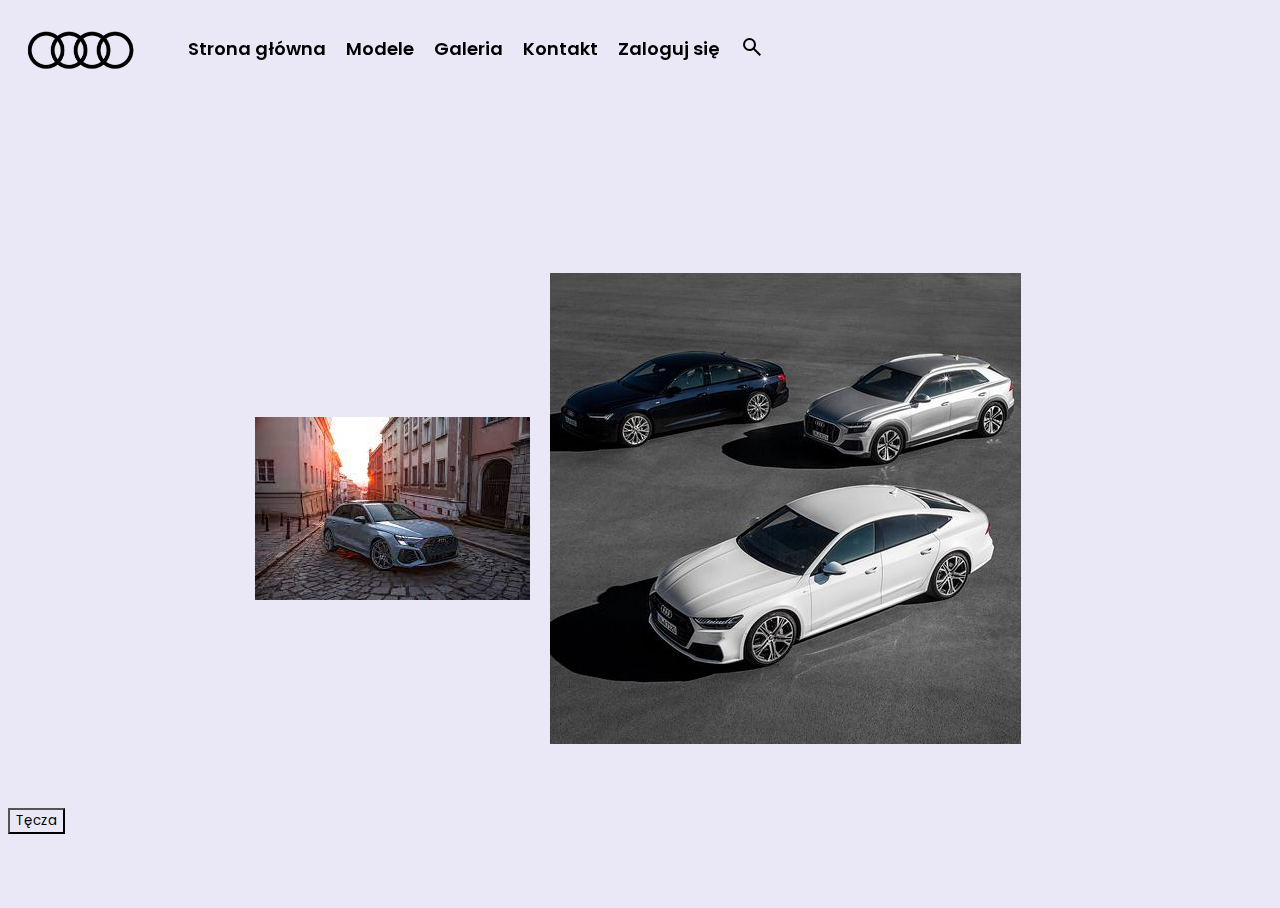
<file: Strony/galeria.html>
<!DOCTYPE html>
<html lang="en">
<head>
    <meta charset="UTF-8">
    <meta name="viewport" content="width=device-width, initial-scale=1.0">
    <title>Galeria</title>
    <link rel="stylesheet" href="https://fonts.googleapis.com/css2?family=Material+Symbols+Outlined:opsz,wght,FILL,GRAD@24,400,0,0" />
    <link rel="stylesheet" href="https://fonts.googleapis.com/css2?family=Material+Symbols+Outlined:opsz,wght,FILL,GRAD@24,400,0,0" />
    <link rel="preconnect" href="https://fonts.googleapis.com">
    <link rel="preconnect" href="https://fonts.gstatic.com" crossorigin>
    <link href="https://fonts.googleapis.com/css2?family=Poppins:wght@300&display=swap" rel="stylesheet">
    <link rel="stylesheet" href="https://fonts.googleapis.com/css2?family=Material+Symbols+Outlined:opsz,wght,FILL,GRAD@24,400,0,0" />
    <link rel="icon" href="ikona/ikona.png" type="image/png">
    <link rel="stylesheet" href="../css/galeria.css">
    <link rel="stylesheet" href="../css/nawigacja.css">
</head>
<body>
    <header>
        <img id="logo" src="../zdjęcia/logoStrona.png" />
        <nav id="main-nav">
          <ul>
            <li><a href="../index.html">Strona główna</a></li>
            <li><a href="modele.html">Modele</a></li>
            <li><a href="galeria.html">Galeria</a></li>
            <li><a href="kontakt.html">Kontakt</a></li>
            <li><a href="logowanie.html">Zaloguj się</a></li>
            <li>
              <div id="search">
                <a href="https://theuselessweb.com/">
                  <span class="material-symbols-outlined">
                    search
                  </span>
                </a>
              </div>
            </li>
          </ul>
        </nav>
      </header>
    <div class="images">
        <img src="/zdjęcia/j.jpg" alt="zdjęcie1">
        <img src="/zdjęcia/2.jpg" alt="zdjęcie2">
    </div>
    
        <input id="przyciskJQ" type="button" value="Tęcza">
    

    <script src="https://code.jquery.com/jquery-3.6.0.min.js"></script>
    <script src="../jq/przycisk.js"></script>
    <script src="../js/nawigacja.js"></script>
</body>
</html>
</file>
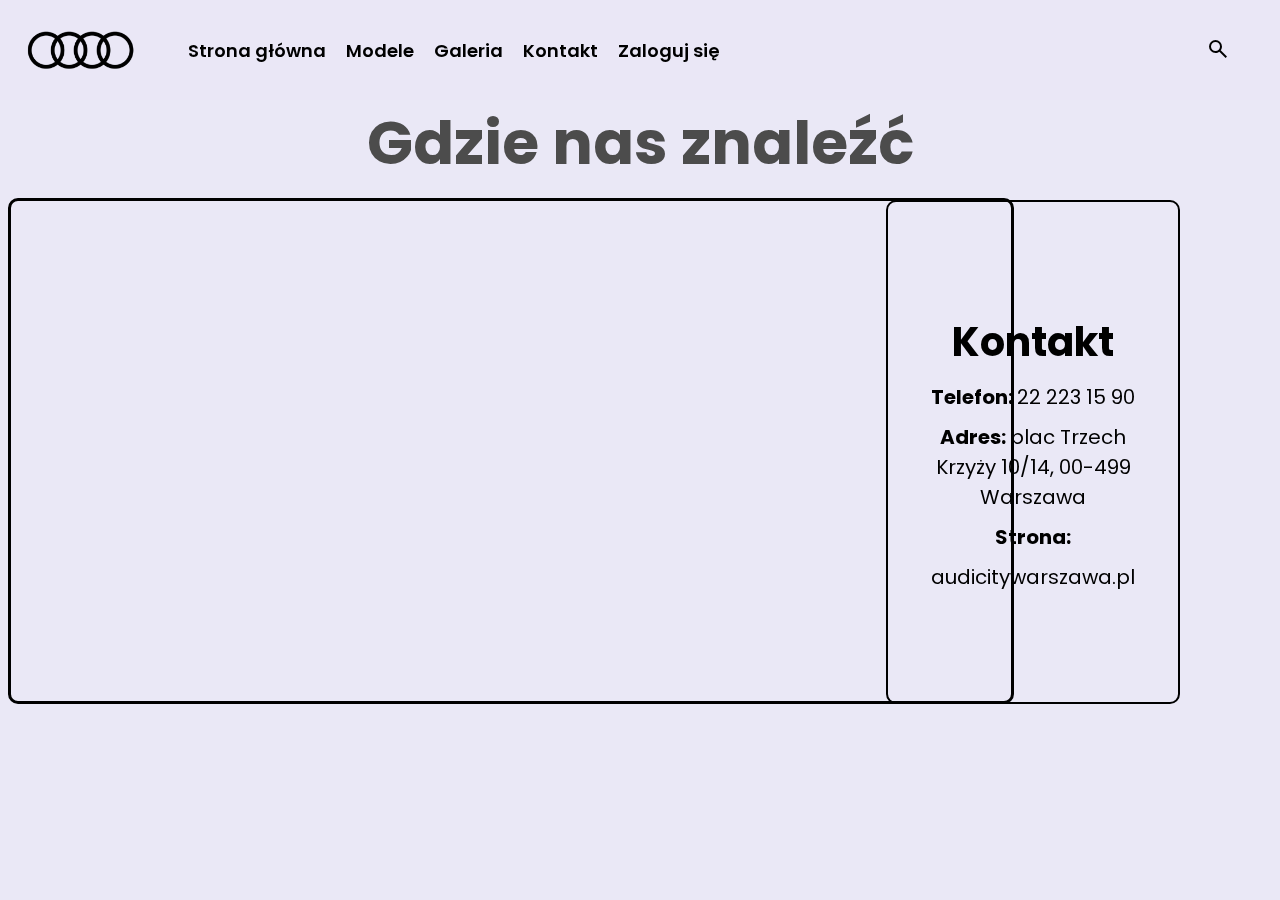
<file: Strony/kontakt.html>
<!DOCTYPE html>
<html lang="en">

<head>
    <meta charset="UTF-8">
    <meta name="viewport" content="width=device-width, initial-scale=1.0">
    <title>Kontakt</title>
    <link rel="icon" href="../ikona/ikona.png" type="image/png">
    <link rel="stylesheet" href="../css/kontakt.css">
    <link rel="stylesheet" href="../css/nawigacja.css">
    <link rel="stylesheet"
        href="https://fonts.googleapis.com/css2?family=Material+Symbols+Outlined:opsz,wght,FILL,GRAD@20..48,100..700,0..1,-50..200" />
    <link rel="preconnect" href="https://fonts.googleapis.com">
    <link rel="preconnect" href="https://fonts.gstatic.com" crossorigin>
    <link href="https://fonts.googleapis.com/css2?family=Poppins:wght@300&display=swap" rel="stylesheet">
    <link rel="preconnect" href="https://fonts.googleapis.com">
    <link rel="preconnect" href="https://fonts.gstatic.com" crossorigin>
    <link href="https://fonts.googleapis.com/css2?family=Poppins:wght@300&family=Roboto:wght@500&display=swap"
        rel="stylesheet">
</head>

<body>
    <header>
        <img id="logo" src="../zdjęcia/logoStrona.png" alt="Audi" />
        <nav id="main-nav">
          <ul>
            <li><a href="../index.html">Strona główna</a></li>
            <li><a href="./modele.html">Modele</a></li>
            <li><a href="./galeria.html">Galeria</a></li>
            <li><a href="./kontakt.html">Kontakt</a></li>
            <li><a href="./logowanie.html">Zaloguj się</a></li>
            <li>
              <div id="search">
                <a href="https://theuselessweb.com/">
                  <span class="material-symbols-outlined">
                    search
                  </span>
                </a>
              </div>
            </li>
          </ul>
        </nav>
    </header>
    <div id="title">
        <h1>Gdzie nas znaleźć</h1>
    </div>
    <iframe
        src="https://www.openstreetmap.org/export/embed.html?bbox=21.021392047405246%2C52.22851736561242%2C21.0248413681984%2C52.22965915931923&amp;layer=mapnik&amp;marker=52.229088266136415%2C21.02311670780182"
        id="Map"></iframe><br />
    <div id="testowanie">
        <h1 class="daneKontaktu">Kontakt</h1>
        <p class="daneKontaktu"><b>Telefon: </b>22 223 15 90</p>
        <p class="daneKontaktu"><b>Adres: </b>plac Trzech Krzyży 10/14, 00-499 Warszawa</p>
        <p class="daneKontaktu"><b>Strona: </b></p><a href="https://audicitywarszawa.pl/" id="link">
            <p class="daneKontaktu">audicitywarszawa.pl </p>
        </a>
    </div>
    <script rel="text/javascript" src="../js/mapa.js"></script>
    <script rel="text/javascript" src="../js/nawigacja.js"></script>
</body>

</html>
</file>
<file: css/galeria.css>
* {
	font-family: "Poppins", sans-serif;
    background-color:#eae8f6;
}
.images{
    display: flex;
    flex-direction: column;
    flex-wrap: wrap;
    justify-content: center;
    align-items: center;
    gap: 10px;
    position: relative;
    top: 100px;
    width: calc(100vw - 20px);
}
@media screen and (min-width: 720px){
    .images{
        display: flex;
        flex-direction: row;
        flex-wrap: wrap;
        justify-content: center;
        align-items: center;
        gap: 20px;
        height: calc(100vh - 100px);
    } 
    
    #przyciskJQ
    {
        float: left;
        position: absolute;
        
    }
}
</file>
<file: css/nawigacja.css>
header {
    width: 100%;
    height: 100px;
    position: fixed;
    top: 0;
    left: 0;
    right: 0;
    display: flex;
    align-items: center;
    justify-content: center;
    z-index: 1000;
    background: #eae8f675;
    ;
}

header nav {
    position: absolute;
    left: 0;
    top: -100vh;
    z-index: 2000;
    width: 100%;
    height: 100vh;
    background-color: #eae8f6bf;
}

.material-symbols-outlined {
    font-variation-settings:
    'FILL' 0,
    'wght' 400,
    'GRAD' 0,
    'opsz' 24
}

header nav ul {
    margin-top: 50px;
    list-style: none;
    display: flex;
    flex-direction: column;
    align-items: center;
    justify-content: space-between;
    gap: 20px;
    padding-left: 0;
}

header nav ul li a {
    color: #000000;
    text-decoration: none;
    font-size: 30px;
    font-weight: 600;
}

header img {
    height: 50px;
}

#opisQ4 {
	position: absolute;
	bottom: 0;
	display: flex;
	flex-direction: column;
	align-items: center;
	justify-content: center;
	font-size: 15px;
	background-color: rgba(255, 255, 255, 0.7);
	padding: 15px;
	font-family: "Poppins", sans-serif;
    text-wrap: wrap;
}
@media screen and (min-width: 760px) {
    header {
        justify-content: space-between;
        padding: 0px 25px;
    }

    header nav {
        position: relative;
        background-color: transparent;
        width: 100%;
        top: 0 !important;
        height: auto;
    }

    header nav ul {
        flex-direction: row;
        justify-content: flex-start;
        align-items: normal;
        margin: 0;
        padding-left: 50px;
    }

    header nav ul li a {
        font-size: 18px;
    }
    #opisQ4{
        width: 100vw;
        z-index: 1000;
    }
}
</file>
<file: css/kontakt.css>
#Map{
    border: solid 3px black;
    border-radius: 10px;
    position: relative;
    display: flex;
    width: 1000px;
    height: 500px;
}
.headerText{
    text-decoration: none;
    color: black;
    transition: 0.3s;
    font-size: 30px;
    padding: 30px;
    position: relative;
    display: flex;
    flex-direction: row;
    left: 0px;   
    align-self: left;
}
.headerText:hover{
    color: grey;
}
.logoMain{
    position: fixed;
    left: 20px;
}
*{
    font-family: 'Poppins', sans-serif;
}

body{
    background-color: #eae8f6;
    overflow: hidden scroll;
    -ms-overflow-style: none;
}
#title{
    position: relative;
    display: flex;
    font-size: 30px;
    justify-content: center;
    top: 50px;
    padding-bottom: 20px;
    font-weight: 600;
    color: rgb(76, 76, 76)
}
.material-symbols-outlined {
    font-variation-settings:
    'FILL' 0,
    'wght' 400,
    'GRAD' 0,
    'opsz' 24;
    color: black;
}
#search{
    position: fixed;
    right: 50px;
    color: black;
    text-decoration: none;
}
#kontakt{
    border: solid 2px black;
    border-radius: 10px;
    width: auto;
    height: auto;
    padding: 10px;
    top: 120px;
    right: 20px;
    display: flex;
    flex-direction: column;
    float: right;
    font-family: 'Poppins', sans-serif;
}
#testowanie{
    justify-content: center;
    text-align: center;
    margin: 0;
    border: solid 2px black;
    border-radius: 10px;
    position: fixed;
    float: right;
    top: 200px;
    right: 100px;
    display: flex;
    flex-direction: column;
    font-size: 20px;
    height: 500px;
    width: 250px;
    padding-left: 20px;
    padding-right: 20px;
    font-family: 'Poppins', sans-serif;
}
#link{
    text-align: center;
    justify-content: center;
    text-decoration: none;
    color: black;
    transition: 0.3s;
    font-size: 20px;
    position: relative;
    display: flex;
    flex-direction: row;
    left: 0px;   
    align-self: left;
    margin: 0px;
}
#link:hover{
    color: green;
}
.daneKontaktu{
    margin: 5px;
}
#testowanie p{
    position: relative;
    
    
}
</file>
